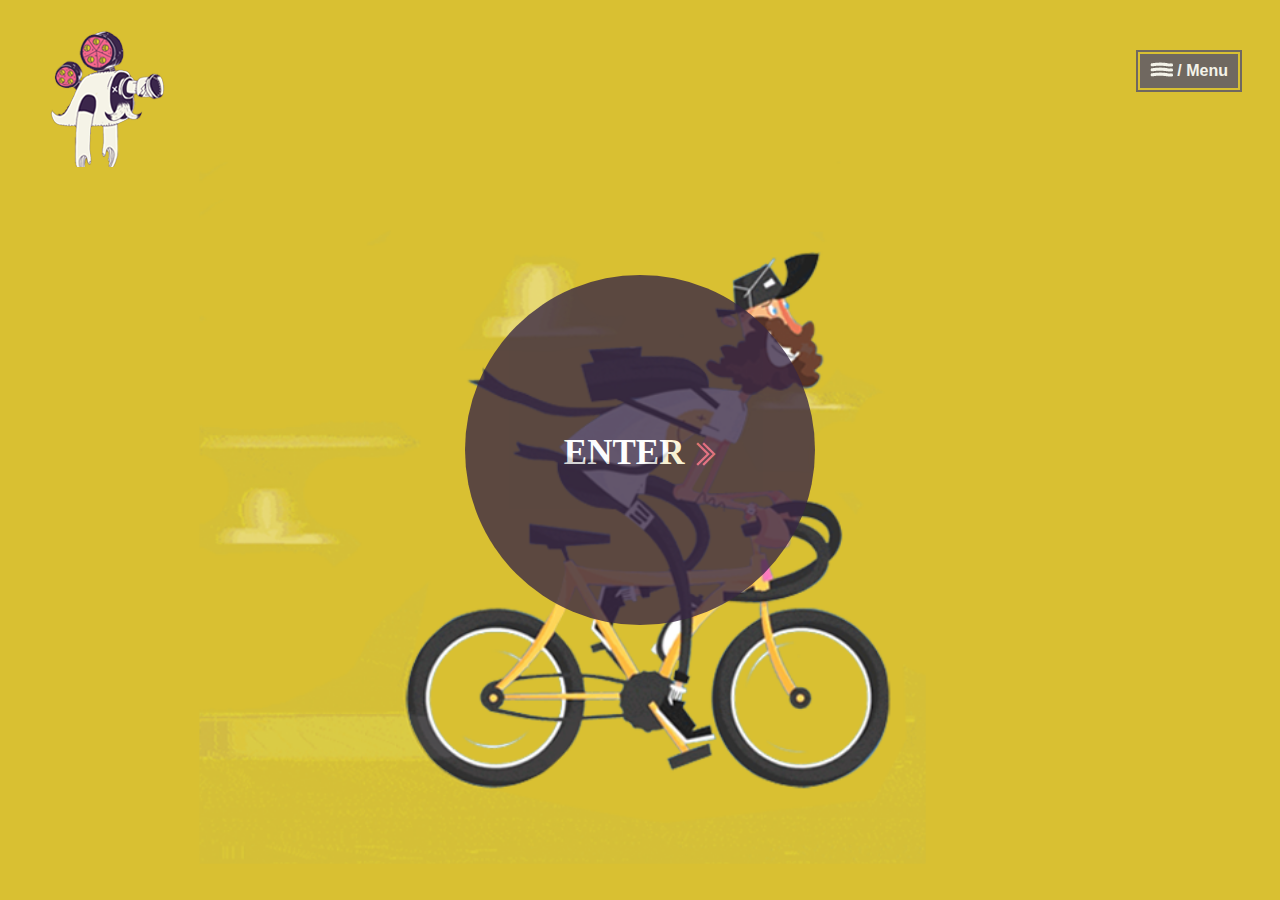
<file: qabila/index.html>
<!doctype html>
<html class="no-js" lang="en">
  <head>
    <meta charset="utf-8" />
    <meta name="viewport" content="width=device-width, initial-scale=1.0" />
    <title>Qabila</title>
    <link rel="stylesheet" href="css/foundation.css" />
    <link rel="shortcut icon" type="image/x-icon" 
    href="img/logo.png" />
    <script src="js/vendor/modernizr.js"></script>
    <script type="text/javascript" src="https://code.jquery.com/jquery-1.11.3.min.js"></script>
    <link rel="stylesheet" href="css/app.css" />
    <link rel="stylesheet" type="text/css" href="css/animate.css" />
<link rel="stylesheet" type="text/css" href="css/unleash.2.css" />
<script src="js/jquery.unleash.2.js" type="text/javascript" ></script>
<script type="text/javascript">

       jQuery(document).ready(function($) {

var s1 = $('.s1').unleash({
         slide_width: "60%",
         duration: 700,
         slide_duration: 6000,
         slideshow: false,
         initially_open_slide: 4,
         hide_controls: true,
         pause_onmouseover: true,
         open_event: 'mouseover',
     }).data("plugin_unleash");

    }); 
    </script>
  </head>
  <body class="landing">
    <!-- Qabila's Logo -->
      <div class="logo">
          <img src="img/logo.png">
      </div>
 <!-- In order to add a gif image add div of class gif-image in gifs-container and an id of gif-1, gif-2 etc.. -->
    <div class="gifs-container">  
     <div class="wrapper active">
        <div class="gif-image" id="gif-1">
        </div>
      </div>
       <div id="circle">
       <h3>Enter <img src="img/enterArrows.png"></h3>
       </div>
   </div>

  

   <!-- menu-outer used to maked the border out of menu -->
    <div class="menu-outer">
      <div class="menu"> 
          <img src="img/menuLines.png">
              / Menu
      </div>
    </div>


   </div>

   <script type="text/javascript" src ="js/index.js"></script>
  </body>
</html>
</file>
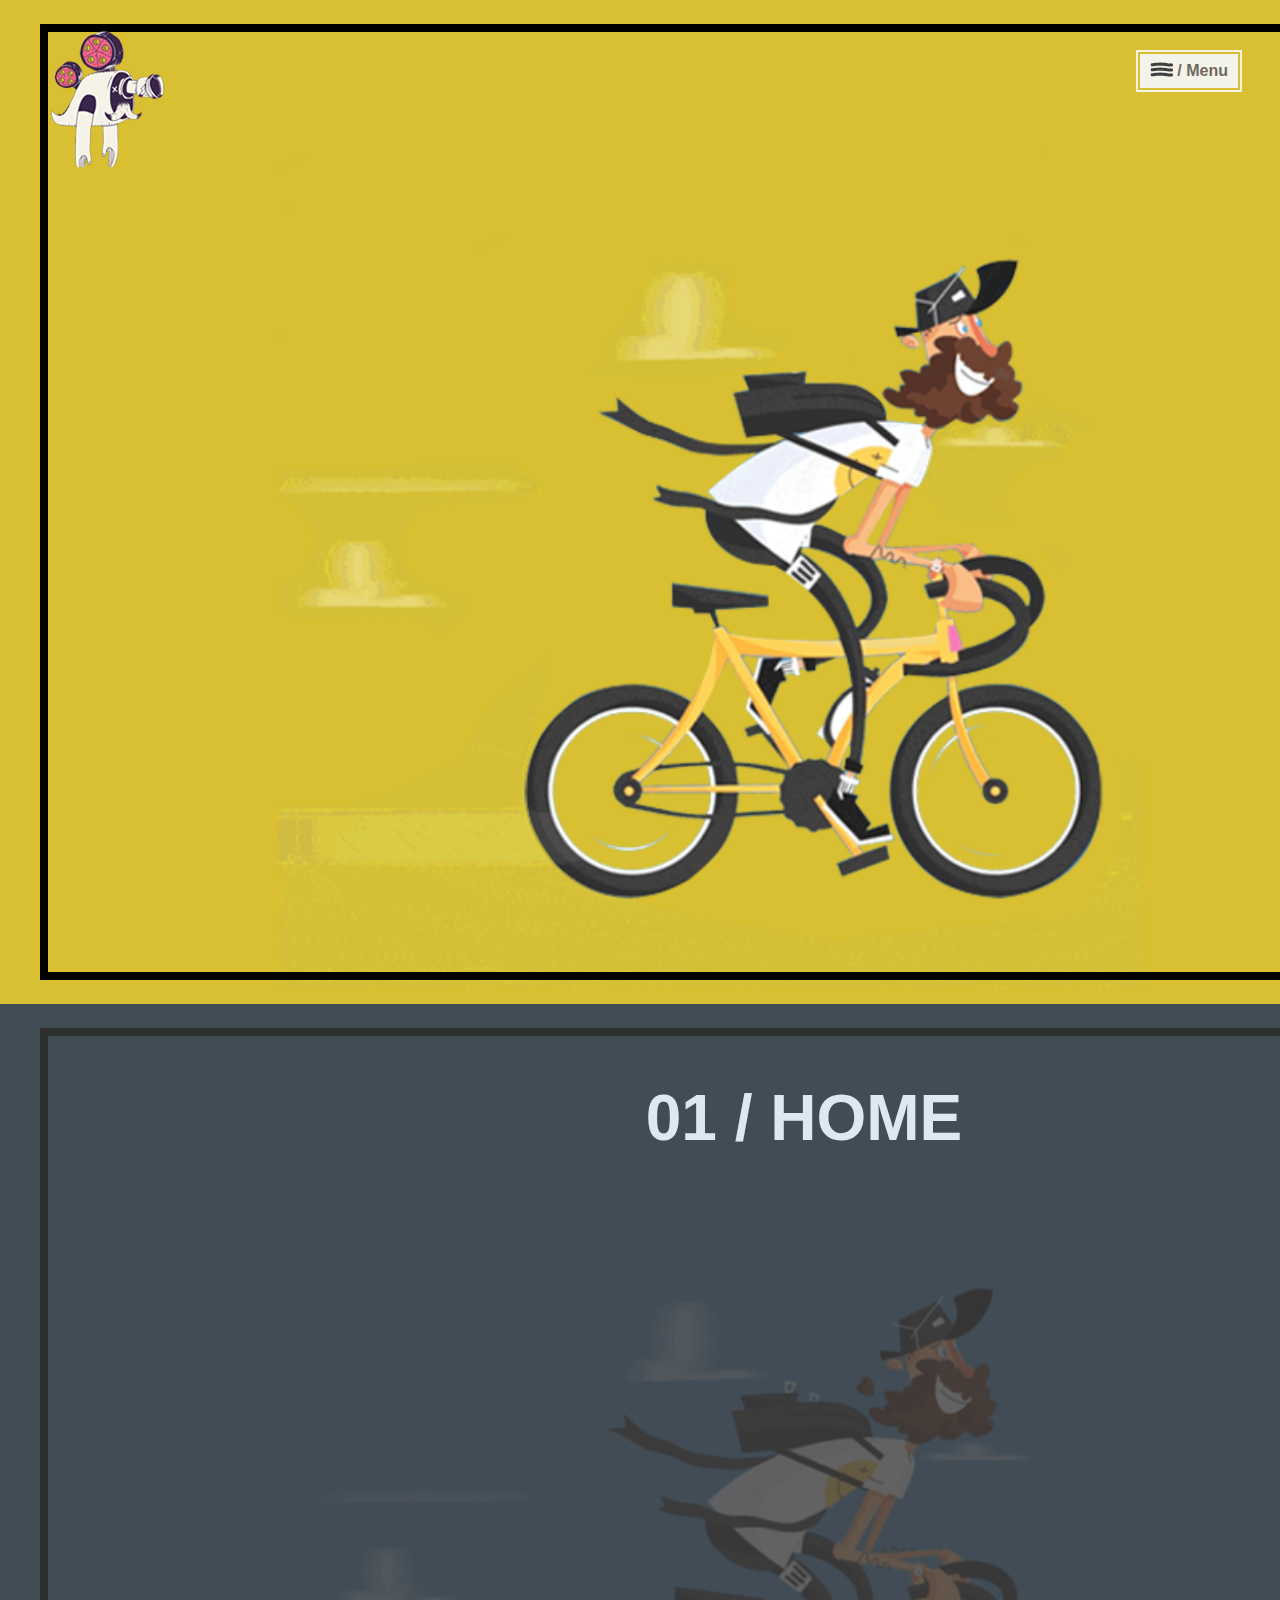
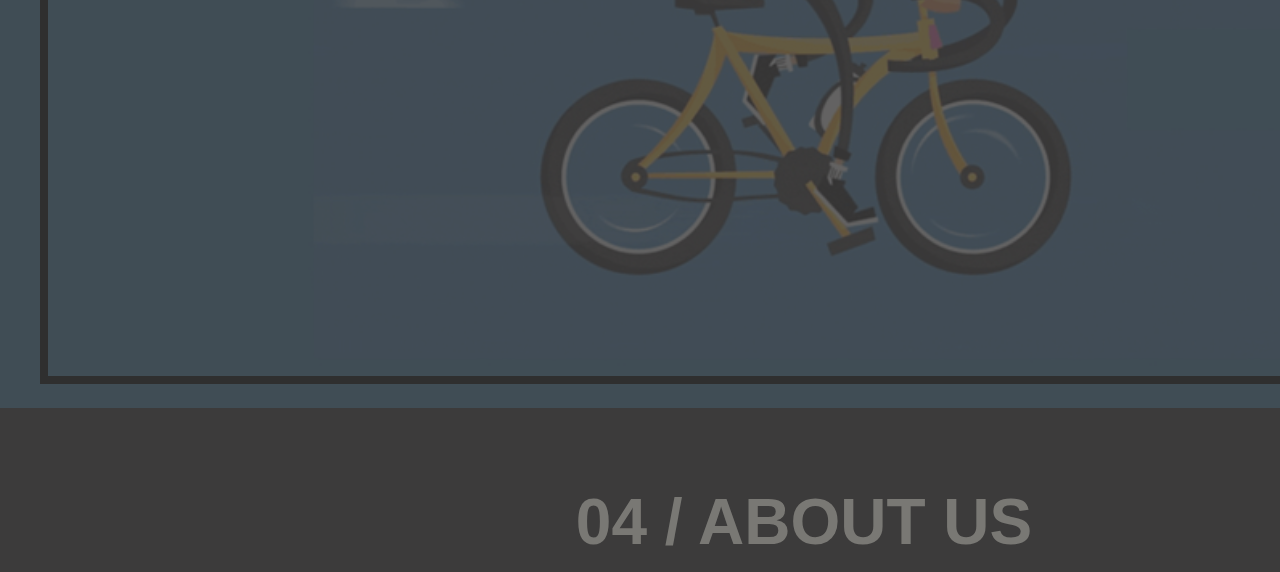
<file: qabila/collapsed.html>
<!doctype html>
<html class="no-js" lang="en">
  <head>
    <meta charset="utf-8" />
    <meta name="viewport" content="width=device-width, initial-scale=1.0" />
    <title>Qabila</title>
    <link rel="stylesheet" href="css/foundation.css" />
    <link rel="shortcut icon" type="image/x-icon" 
    href="img/logo.png" />
    <script src="js/vendor/modernizr.js"></script>
    <script type="text/javascript" src="https://code.jquery.com/jquery-1.11.3.min.js"></script>
    <link rel="stylesheet" type="text/css" href="css/slick-theme.css"/>
    <link rel="stylesheet" href="css/app.css" />
    <link rel="stylesheet" type="text/css" href="css/animate.css" />
<link rel="stylesheet" type="text/css" href="css/unleash.2.css" />
<script src="js/jquery.unleash.2.js" type="text/javascript" ></script>


  </head>
  <body class="collapse">
    <!-- Qabila's Logo -->
      <div class="logo">
          <img src="img/logo.png">
      </div>

  

   <!-- menu-outer used to maked the border out of menu -->
    <div class="menu-outer collapse">
      <div class="menu collapse"> 
          <img src="img/collapseMenuLines.png">
              / Menu
      </div>
    </div>


    <div class="gifs-container collapse"> 
      
      <div class="container active">
        <div class="gif-image" id="gif-1">
        </div>
        <div class="text">01 / HOME</div>
      </div>

       <div class="container">
        <div class="gif-image" id="gif-2">
        </div>
        <div class="text">02 / WORKS</div>
      </div>

       <div class="container">
        <div class="gif-image" id="gif-3">
        </div>
        <div class="text">03 / SERVICES</div>
      </div>

       <div class="container">
        <div class="gif-image" id="gif-4">
        </div>
        <div class="text">04 / ABOUT US</div>
      </div>

   </div>

   <script type="text/javascript" src ="js/index.js"></script>
  </body>
</html>
</file>
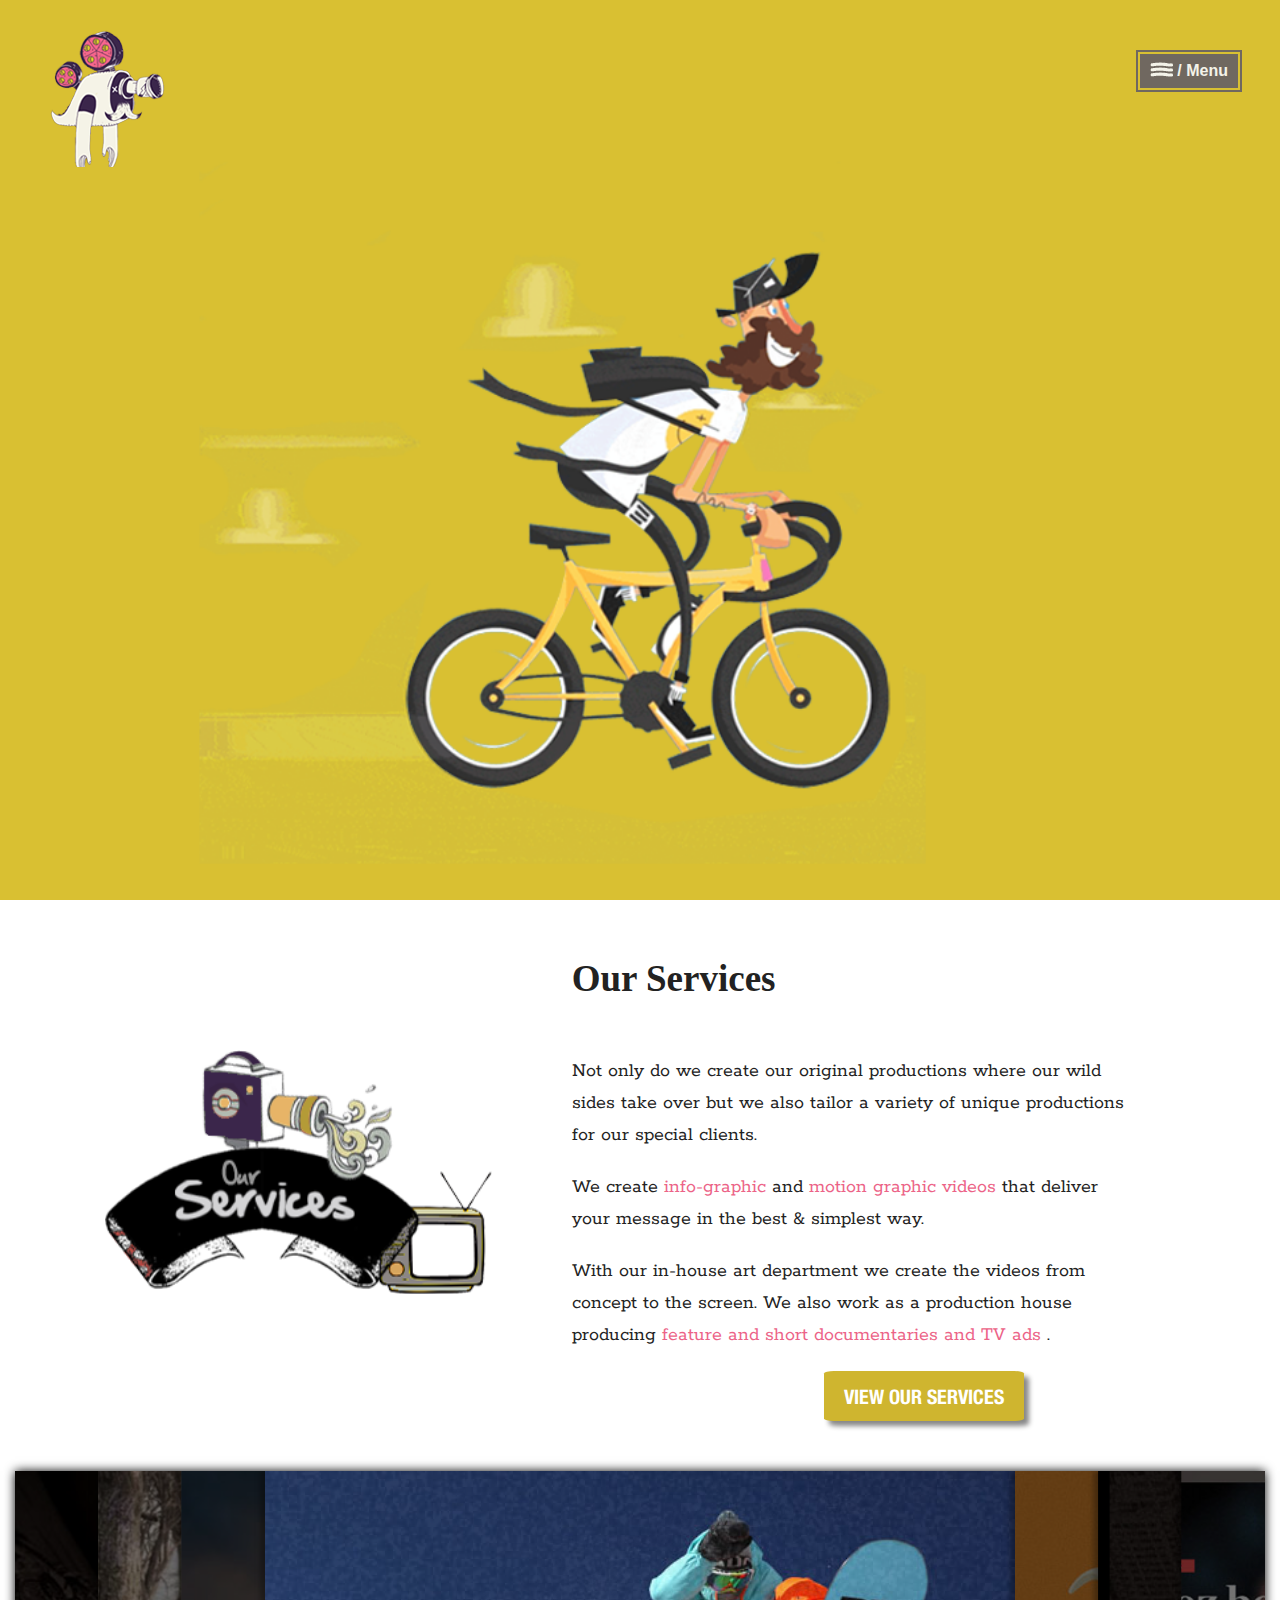
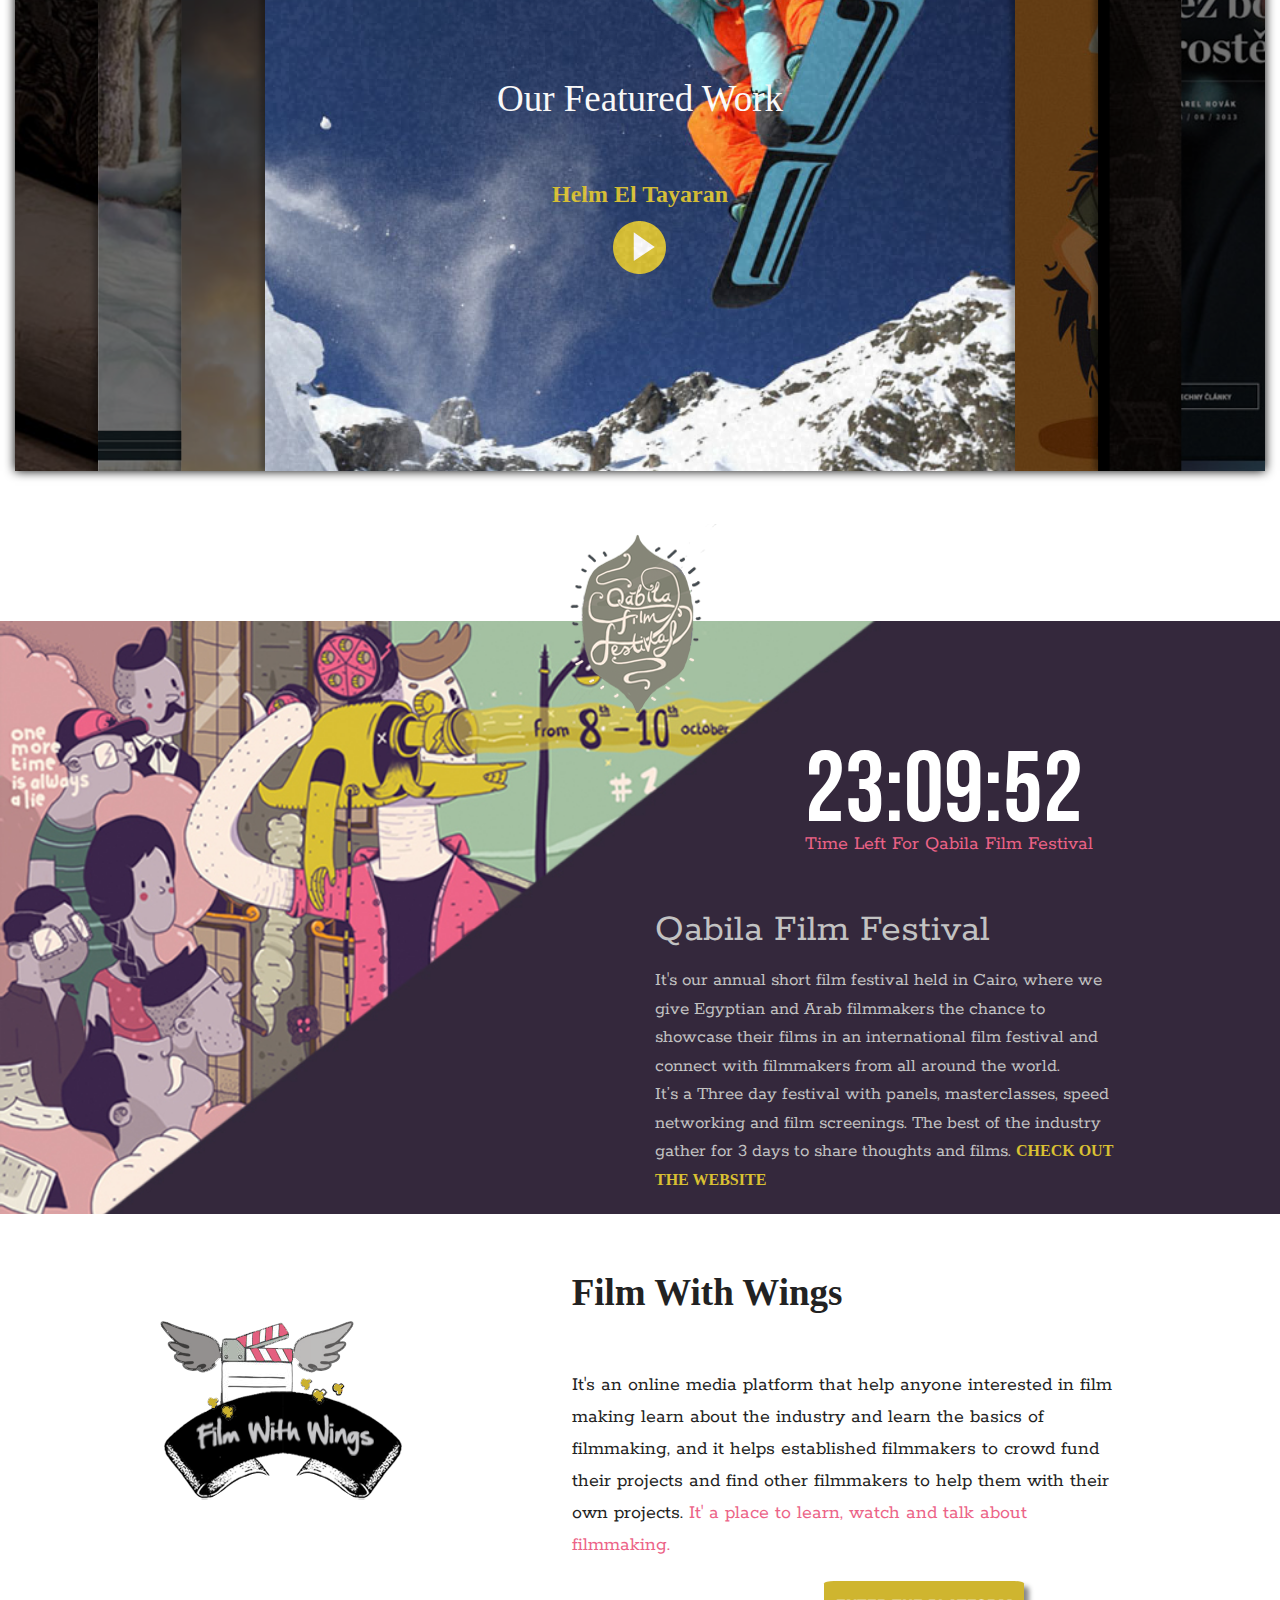
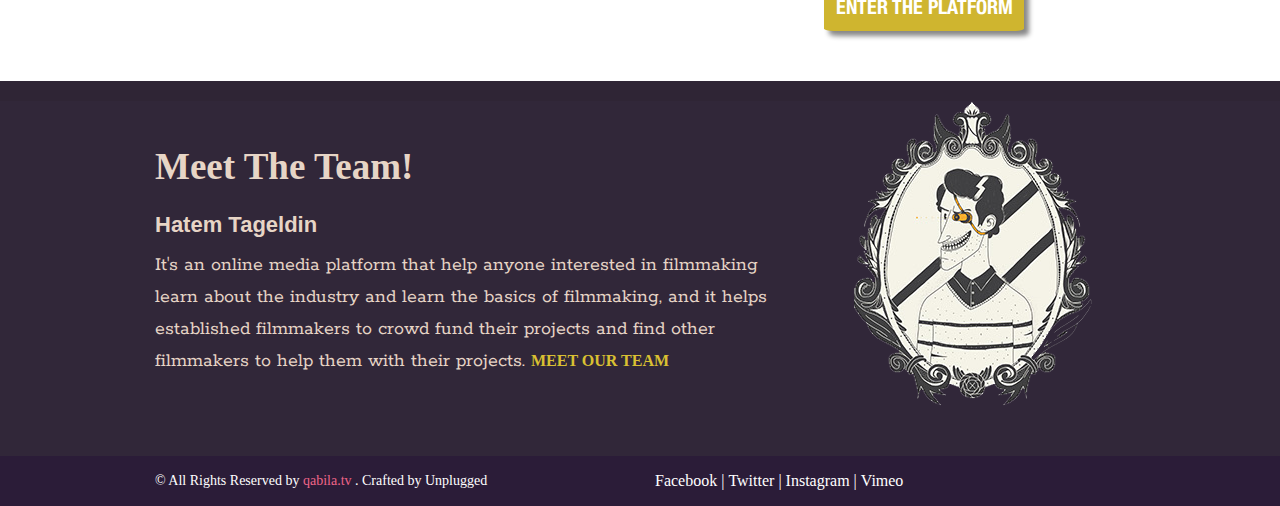
<file: qabila/homepage.html>
<!doctype html>
<html class="no-js" lang="en">
  <head>
    <meta charset="utf-8" />
    <meta name="viewport" content="width=device-width, initial-scale=1.0" />
    <title>Qabila</title>
    <link rel="stylesheet" href="css/foundation.css" />
    <link rel="shortcut icon" type="image/x-icon" href="img/logo.png" />
    <script src="js/vendor/modernizr.js"></script>
    <script type="text/javascript" src="https://code.jquery.com/jquery-1.11.3.min.js"></script>
    
    <link href='http://fonts.googleapis.com/css?family=Rokkitt' rel='stylesheet' type='text/css'>
    <script type="text/javascript" src="https://ajax.googleapis.com/ajax/libs/jquery/1.11.0/jquery.min.js"></script>
<link rel="stylesheet" type="text/css" href="css/animate.css" />
<link rel="stylesheet" type="text/css" href="css/unleash.2.css" />
<link rel="stylesheet" href="css/app.css" />
<script src="js/jquery.unleash.2.js" type="text/javascript" ></script>
<script type="text/javascript">
    $(document).ready(function() {

       jQuery(document).ready(function($) {

if ($(window).width() >= 700){  
var s1 = $('.s1').unleash({
         slide_width: "60%",
         duration: 700,
         slide_duration: 6000,
         slideshow: false,
         initially_open_slide: 4,
         hide_controls: true,
         pause_onmouseover: true,
         open_event: 'mouseover',
     }).data("plugin_unleash");
  }
  else
  {
    var s1 = $('.s1').unleash({
         slide_width: "100%",
         duration: 700,
         slide_duration: 6000,
         slideshow: false,
         initially_open_slide: 4,
         hide_controls: false,
         pause_onmouseover: true,
         open_event: 'mouseover',
     }).data("plugin_unleash");
  }
 });


// $( window ).resize(function() {
  
// if ($(window).width() >= 700){  
// var s1 = $('.s1').unleash({
//          slide_width: "60%",
//          duration: 700,
//          slide_duration: 6000,
//          slideshow: false,
//          initially_open_slide: 4,
//          hide_controls: true,
//          pause_onmouseover: true,
//          open_event: 'mouseover',
//      }).data("plugin_unleash");
//   }
//   else
//   {
//     var s1 = $('.s1').unleash({
//          slide_width: "100%",
//          duration: 700,
//          slide_duration: 6000,
//          slideshow: false,
//          initially_open_slide: 4,
//          hide_controls: false,
//          pause_onmouseover: true,
//          open_event: 'mouseover',
//      }).data("plugin_unleash");
//   }

// });

    }); 
    </script>

  </head>
  <body >
      <!-- Qabila's Logo -->
      <div class="logo">
          <img src="img/logo.png">
      </div>

       <!-- menu-outer used to maked the border out of menu -->
      <div class="menu-outer">
        <div class="menu"> 
            <img src="img/menuLines.png">
                / Menu
        </div>
      </div>

      <div class="gif-container">
           <div class="gif-image" id="gif-1"></div>
      </div>

      <div class="services">
         
            <div class="row">
                <div class="large-5 columns" id="service-logo">
                   <img src="img/services.png" >
                </div>
                <div class="large-7 columns text">
                     <div class="header" ><h2>Our Services</h2></div>
                  <p>Not only do we create our original productions where our wild sides take over but we also tailor a variety of unique productions for our special clients.</p>

                <p>We create <span>info-graphic</span>  and <span>motion graphic videos</span> that deliver your message in the best & simplest way.</p>

                <p>
                  With our in-house art department we create the videos from concept to the screen. We also work as a production house producing<span> feature and short documentaries and TV ads</span> .
                </p>
                </div>
            </div>

            <div class="button">
              View our services
            </div>
      </div>


      <div class="our-featured-work">
         <div class="row" style="margin-top: 100px;">
    <div class="large-12 columns">
    
  <div class="unleash_container">
        <!-- <div class="emboss"></div> -->
        <div class="s1 unleash_slider" data-rtl='1'>
          
          <div class="unleash_slide" id="image-1"> 
            <div class="slide-header" >Our Featured Work</div>
                           <div class="project-name" >Helm El Tayaran</div>
          </div>
          
          <div class="unleash_slide" id="image-2"> 
             <div class="slide-header" >Our Featured Work</div>
                            <div class="project-name" >Helm El Tayaran</div>
          </div>

          <div class="unleash_slide" id="image-3"> 
            <div class="slide-header" >Our Featured Work</div>
                           <div class="project-name" >Helm El Tayaran</div>
          </div>

          <div class="unleash_slide" id="image-4"> 
            <div class="slide-header" >Our Featured Work</div>
               <div class="project-name" >Helm El Tayaran</div>
          </div>

           <div class="unleash_slide" id="image-5"> 
            <div class="slide-header" >Our Featured Work</div>
                           <div class="project-name" >Helm El Tayaran</div>
          </div>

           <div class="unleash_slide" id="image-6"> 
            <div class="slide-header" >Our Featured Work</div>
                           <div class="project-name" >Helm El Tayaran</div>
          </div>

           <div class="unleash_slide" id="image-7"> 
            <div class="slide-header" >Our Featured Work</div>
                           <div class="project-name" >Helm El Tayaran</div>
          </div>
    
        </div>
      </div>

      </div>
      </div>
      </div>

            


      <div class="film-festival">
        <div class="logo-container"><img src="img/filmFestivalLogo.png"></div>
          <div class="row">
            <div class="medium-6 columns text-container">
              <div class="timer-container">
                  <h2>23:09:52</h2>
                  <span>Time Left For Qabila Film Festival</span>
              </div>
                <div class="text">
                  <h3>Qabila Film Festival</h3>
                  It's our annual short film festival held in Cairo, where we give 
                  Egyptian and Arab filmmakers the chance to showcase their films in an international 
                  film festival and connect with filmmakers from all around the world.<br>
                  It’s a Three day festival with panels, masterclasses, speed networking and film screenings. 
                  The best of the industry gather for 3 days to share thoughts and films.
                   <span>CHECK OUT THE WEBSITE</span>  
               </div>
             </div>
          </div>
      </div>


        <div class="services">
            <div class="row">
                <div class="large-5 columns"  id="film-wing-container">
                   <img src="img/wings.png" id="wing-logo" >
                </div>
                <div class="large-7 columns text" >
                <div class="header"><h2>Film With Wings</h2></div>
            <p> It's an online media platform that help anyone interested in film making learn about the industry and learn the basics of filmmaking, and it helps established filmmakers to crowd fund their projects and find other filmmakers to help them with their own projects.<span> It' a place to learn, watch and talk about filmmaking.</span>
            </p>
                </div>
            </div>

            <div class="button">
              Enter the platform
            </div>
      </div>


      <div class="team">
        <div class="top"></div>

            <div class="row">
                
              <div class="medium-8 columns text" style="  margin-top: 37px;">
                <div class="header"><h2>Meet The Team!</h2></div> 
                  <div class="member"><h4>Hatem Tageldin</h4> </div>
            <p > It's an online media platform that help anyone interested in filmmaking learn about the industry and learn the basics of filmmaking, and it helps established filmmakers to crowd fund their projects and find other filmmakers to help them with their projects.  <span> MEET OUR TEAM</span>
            </p>
                </div>

                <div class="medium-4 columns" style="text-align: center;">
                   <img src="img/team.png" >
                </div>
            </div>
      </div>

      <div class="footer">
          <div class="row">
              <div class="large-6 columns text">
                © All Rights Reserved by <span>qabila.tv</span> . Crafted by Unplugged 
              </div>
              <div class="large-6 columns text">
                  <ul>
                     <li>Facebook |</li>
                     <li>Twitter |</li>
                     <li>Instagram |</li>
                     <li>Vimeo</li>
                  </ul>
              </div>
          </div>
      </div>






  </body>
</html>
</file>
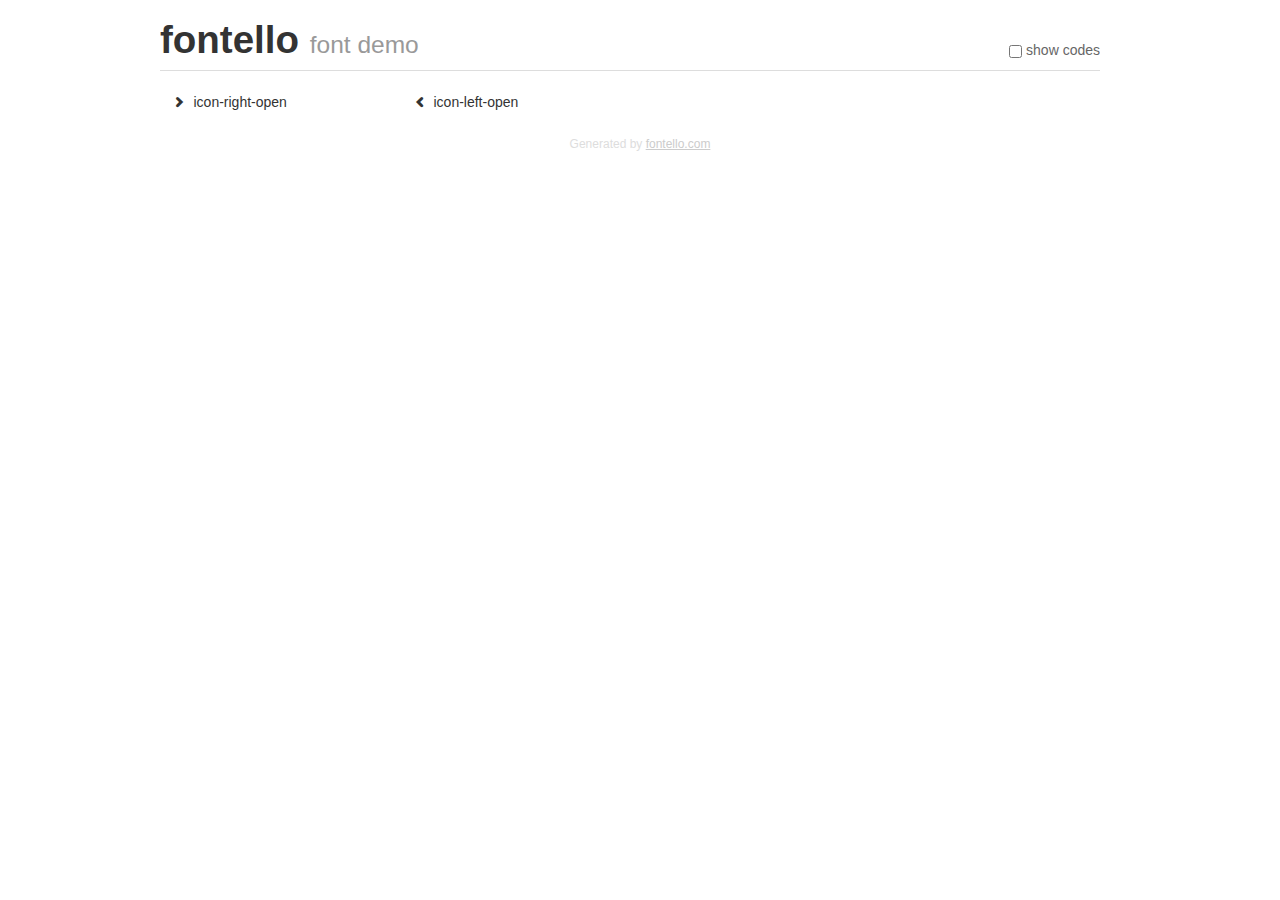
<file: qabila/fontello/demo.html>
<!DOCTYPE html>
<html>
  <head><!--[if lt IE 9]><script language="javascript" type="text/javascript" src="//html5shim.googlecode.com/svn/trunk/html5.js"></script><![endif]-->
    <meta charset="UTF-8"><style>/*
 * Bootstrap v2.2.1
 *
 * Copyright 2012 Twitter, Inc
 * Licensed under the Apache License v2.0
 * http://www.apache.org/licenses/LICENSE-2.0
 *
 * Designed and built with all the love in the world @twitter by @mdo and @fat.
 */
.clearfix {
  *zoom: 1;
}
.clearfix:before,
.clearfix:after {
  display: table;
  content: "";
  line-height: 0;
}
.clearfix:after {
  clear: both;
}
html {
  font-size: 100%;
  -webkit-text-size-adjust: 100%;
  -ms-text-size-adjust: 100%;
}
a:focus {
  outline: thin dotted #333;
  outline: 5px auto -webkit-focus-ring-color;
  outline-offset: -2px;
}
a:hover,
a:active {
  outline: 0;
}
button,
input,
select,
textarea {
  margin: 0;
  font-size: 100%;
  vertical-align: middle;
}
button,
input {
  *overflow: visible;
  line-height: normal;
}
button::-moz-focus-inner,
input::-moz-focus-inner {
  padding: 0;
  border: 0;
}
body {
  margin: 0;
  font-family: "Helvetica Neue", Helvetica, Arial, sans-serif;
  font-size: 14px;
  line-height: 20px;
  color: #333;
  background-color: #fff;
}
a {
  color: #08c;
  text-decoration: none;
}
a:hover {
  color: #005580;
  text-decoration: underline;
}
.row {
  margin-left: -20px;
  *zoom: 1;
}
.row:before,
.row:after {
  display: table;
  content: "";
  line-height: 0;
}
.row:after {
  clear: both;
}
[class*="span"] {
  float: left;
  min-height: 1px;
  margin-left: 20px;
}
.container,
.navbar-static-top .container,
.navbar-fixed-top .container,
.navbar-fixed-bottom .container {
  width: 940px;
}
.span12 {
  width: 940px;
}
.span11 {
  width: 860px;
}
.span10 {
  width: 780px;
}
.span9 {
  width: 700px;
}
.span8 {
  width: 620px;
}
.span7 {
  width: 540px;
}
.span6 {
  width: 460px;
}
.span5 {
  width: 380px;
}
.span4 {
  width: 300px;
}
.span3 {
  width: 220px;
}
.span2 {
  width: 140px;
}
.span1 {
  width: 60px;
}
[class*="span"].pull-right,
.row-fluid [class*="span"].pull-right {
  float: right;
}
.container {
  margin-right: auto;
  margin-left: auto;
  *zoom: 1;
}
.container:before,
.container:after {
  display: table;
  content: "";
  line-height: 0;
}
.container:after {
  clear: both;
}
p {
  margin: 0 0 10px;
}
.lead {
  margin-bottom: 20px;
  font-size: 21px;
  font-weight: 200;
  line-height: 30px;
}
small {
  font-size: 85%;
}
h1 {
  margin: 10px 0;
  font-family: inherit;
  font-weight: bold;
  line-height: 20px;
  color: inherit;
  text-rendering: optimizelegibility;
}
h1 small {
  font-weight: normal;
  line-height: 1;
  color: #999;
}
h1 {
  line-height: 40px;
}
h1 {
  font-size: 38.5px;
}
h1 small {
  font-size: 24.5px;
}
body {
  margin-top: 90px;
}
.header {
  position: fixed;
  top: 0;
  left: 50%;
  margin-left: -480px;
  background-color: #fff;
  border-bottom: 1px solid #ddd;
  padding-top: 10px;
  z-index: 10;
}
.footer {
  color: #ddd;
  font-size: 12px;
  text-align: center;
  margin-top: 20px;
}
.footer a {
  color: #ccc;
  text-decoration: underline;
}
.the-icons {
  font-size: 14px;
  line-height: 24px;
}
.switch {
  position: absolute;
  right: 0;
  bottom: 10px;
  color: #666;
}
.switch input {
  margin-right: 0.3em;
}
.codesOn .i-name {
  display: none;
}
.codesOn .i-code {
  display: inline;
}
.i-code {
  display: none;
}
@font-face {
      font-family: 'fontello';
      src: url('./font/fontello.eot?91832028');
      src: url('./font/fontello.eot?91832028#iefix') format('embedded-opentype'),
           url('./font/fontello.woff?91832028') format('woff'),
           url('./font/fontello.ttf?91832028') format('truetype'),
           url('./font/fontello.svg?91832028#fontello') format('svg');
      font-weight: normal;
      font-style: normal;
    }
     
     
    .demo-icon
    {
      font-family: "fontello";
      font-style: normal;
      font-weight: normal;
      speak: none;
     
      display: inline-block;
      text-decoration: inherit;
      width: 1em;
      margin-right: .2em;
      text-align: center;
      /* opacity: .8; */
     
      /* For safety - reset parent styles, that can break glyph codes*/
      font-variant: normal;
      text-transform: none;
     
      /* fix buttons height, for twitter bootstrap */
      line-height: 1em;
     
      /* Animation center compensation - margins should be symmetric */
      /* remove if not needed */
      margin-left: .2em;
     
      /* You can be more comfortable with increased icons size */
      /* font-size: 120%; */
     
      /* Font smoothing. That was taken from TWBS */
      -webkit-font-smoothing: antialiased;
      -moz-osx-font-smoothing: grayscale;
     
      /* Uncomment for 3D effect */
      /* text-shadow: 1px 1px 1px rgba(127, 127, 127, 0.3); */
    }
     </style>
    <link rel="stylesheet" href="css/animation.css"><!--[if IE 7]><link rel="stylesheet" href="css/fontello-ie7.css"><![endif]-->
    <script>
      function toggleCodes(on) {
        var obj = document.getElementById('icons');
        
        if (on) {
          obj.className += ' codesOn';
        } else {
          obj.className = obj.className.replace(' codesOn', '');
        }
      }
      
    </script>
  </head>
  <body>
    <div class="container header">
      <h1>
        fontello
         <small>font demo</small>
      </h1>
      <label class="switch">
        <input type="checkbox" onclick="toggleCodes(this.checked)">show codes
      </label>
    </div>
    <div id="icons" class="container">
      <div class="row">
        <div title="Code: 0xe800" class="the-icons span3"><i class="demo-icon icon-right-open">&#xe800;</i> <span class="i-name">icon-right-open</span><span class="i-code">0xe800</span></div>
        <div title="Code: 0xe801" class="the-icons span3"><i class="demo-icon icon-left-open">&#xe801;</i> <span class="i-name">icon-left-open</span><span class="i-code">0xe801</span></div>
      </div>
    </div>
    <div class="container footer">Generated by <a href="http://fontello.com">fontello.com</a></div>
  </body>
</html>
</file>
<file: qabila/css/app.css>
@font-face {
    font-family: HelveticaCondensed;
    src: url("fonts/HelveticaNeue-CondensedBold.otf");
}
@font-face {
    font-family: bebas;
    src: url("fonts/BebasNeue.otf");
}

/*Logo Of The Website*/
.logo > img
{
	position: fixed;
	z-index: 5;
 	left: 50px;
  	top: 30px;
}

/**********************    Gif Images in Homepage    *************************/

/*In Order to add any Gif image it must be added in the gifs-container 
and give it class gif-image and an id to give it a background-image */
.gifs-container:not(.collapse)
{
	height: 100%;
}
.gif-image
{
	
	background-size: cover;
	background-position: 50% 60%;
	width: 100%;
	height: 100%;
}
.gifs-container .wrapper
{
	width: 100%;
	height: 100%;
}
#gif-1
{
background-image: url("../img/home.png");
}
#gif-2
{
	background-image: url("../img/image2.gif");
}
#gif-3 
{
	background-image: url("../img/image3.gif");
}
#gif-4 
{
	background-image: url("../img/image1.jpg");
}
#gif-5 
{
	background-image: url("../img/image2.gif");
}

/*****************    End Of Gif Images in Homepage  ******************************/

body.collapse
{
	background-color: #3c3b3b;
}

/*Gif Images in Collapse html*/
.gifs-container.collapse
{	
	position: absolute;
	transition: transform 0.5s;
	transform: scale(4);
	transform-origin: 0 0;
}
.gifs-container.collapse.transition
{
	transition: transform 0.5s;
	transform: scale(1.5) translate(200px,150px);
}
.container .gif-image:after
{
	content: "";
	position: absolute;
	height: 95%;
	width: 95%;
	border: 2px solid black;
	top: 2.5%;
	left: 2.5%;
}
.container .gif-image
{
	opacity: 0.2;
}

.gifs-container .container
{
	position: relative;
	width: 402px;
	height: 251px;
	  transition: transform 2s;
	float: left;
	cursor: pointer;
}

.gifs-container .container .text
{
	text-align: center;
	color: #797874;
	font-weight: bold;
	margin-top: 17px;
}

.gifs-container .container.active .gif-image
{
	opacity: 1;
}

.gifs-container .container.active .text
{
	color: white;
}
/**********  Menu Of the Website in the home Page *******************************/

/* menu-outer is used to make the position of the menu and to define the border*/
.menu-outer
{	
  position: fixed;
  top: 50px;
  right: 38px;
  border: solid 2px #706860;
  box-sizing: content-box;
  cursor: pointer;
  z-index: 2;
}
.menu
{
  margin: 2px;
  background-color: #706860;
  padding: 5px 10px;
  color: #f4f3e9;
  font-weight: bold;
}
.menu img
{
	vertical-align: text-top;
}

/********** End Of Menu Of the Website in the home Page **************************/

/*Menu In collapsed html*/

.menu.collapse
{	
	background-color: #f4f3e9;
	color: #706860;
}
.menu-outer.collapse
{
	border-color: #f4f3e9;
}
/*End Of menu in Collapsed View*/

/********* Bullets in the Homepage  **********/
.bullets
{
	position: fixed;
	height: 50px;
	width: 20px;
	top: 250px;
    right: 30px;
}
.bullet 
{	
	cursor: pointer;
	width: 20px;
	height: 18px;
	background-image: url('../img/notSelectedBullet.png');
	background-size: 20px 18px;
}

.bullet.active
{
	background-image: url('../img/selectedBullet.png');
}
.bullets img.dotted-line
{
	margin-left: 8px;
}
/*media Query or Maximum 640 px*/
@media only screen and (max-width: 22.5em) { 

.bullets
{
	right: 20px;
}

}
/*End Of Bullets in the Homepage*/

#circle
{
  border-radius: 50%;
  width: 350px;
  height: 350px;
  background-color: #382744;
  position: absolute;
  top: 0;
  bottom: 0;
  right: 0;
  left: 0;
  margin: auto;
  opacity: 0.78;
  text-align: center;
  cursor: pointer;
}

#circle > h3
{
	color: white;
	text-transform: uppercase;
	line-height: 350px;
	font-family: Rockwell;
	font-size: 35px;
	font-weight: bold;
}

#circle > h3 > img
{
	margin-left: 3px;
	margin-top: -5px;
}

/*********************************** End Of Landing Page  **************************************/



body.homepage
{
	background-image: url("../img/texture.png");
}

.gif-container
{
	height: 100%;
}
#gif-1
{
background-image: url("../img/home.png"),url("../img/texture.png");
}
.gif-image
{
	
	background-position: 50% 60%;
	width: 100%;
	height: 100%;
}
.logo > img
{
	position: absolute;
	z-index: 5;
 	left: 50px;
  	top: 30px;
  	width: auto;
}
.menu-outer
{	
  position: absolute;
  top: 50px;
  right: 38px;
  border: solid 2px #706860;
  box-sizing: content-box;
  cursor: pointer;
  z-index: 2;
}
.menu
{
  margin: 2px;
  background-color: #706860;
  padding: 5px 10px;
  color: #f4f3e9;
  font-weight: bold;
}
.menu img
{
	vertical-align: text-top;
}


.services > .header
{
	text-align: center;
	margin-top: 100px;
}

.header > h2
{
	font-family: Rockwell;
	font-weight: bold;
}

.services .row
{
	margin-top: 50px;
}

.services .text p
{
 font-family: 'Rokkitt', serif;
 font-size: 20px;
}

.services .text p span
{
	color: #ec6387;
}
/*#service-logo
{*/
	/*text-align: center;*/
	/*left: 0px;
	margin-left: -50px;
}*/
/*#service-logo img
{
	width: 100%;
	margin-top: 50px;
}*/

/*Media Query for large Screen*/
@media only screen and (min-width: 64.063em) { 

	#service-logo img
{
	width: 100%;
	margin-top: 100px;
}
#service-logo
{
	margin-left: -50px;
}
	}
/*	Media Query for small and Medium*/
@media only screen and (max-width: 64.063em) { 
	#service-logo
{
	text-align: center;
}
.services .text {
	margin-top: 50px;
}

}


.services .button
{
	width: 200px;
	height: 50px;
	background-color: #cfb52f;
	border-radius: 5%;
	text-transform: uppercase;
	font-weight: bold;
	font-stretch: condensed ;
	font-family: HelveticaCondensed;
	position: absolute;
	right: 20%;
	box-shadow: 5px 5px 5px #888888;
	font-size: 20px;
	padding: 14px 0px;
}

.our-featured-work
{
	height: 500px;
}

/*Media Query For Small and Medium Screens*/
@media only screen and (max-width: 64.063em) { 
	.our-featured-work
{
	margin-top: 50px;
}
}

.film-festival
{	padding-bottom: 20px;
	margin-top: 250px;
	background: url("../img/festival.jpg");
	background-size: cover;
}

.film-festival .logo-container
{	
  position: relative;

}
.film-festival .logo-container img
{	
	top: -97px;
  left: 0;
  right: 0;
  margin: auto;
  position: absolute;
}

.film-festival .text-container
{
	float: right;
}


.timer-container
{
   margin-top: 100px;
  margin-left: 150px;
}
.timer-container > h3
{	
	color: white;
	font-size: 60px;
}

.timer-container span {
	 font-family: 'Rokkitt', serif;
	color: #ec6387;
	font-size: 20px;
	 position: relative;
    top: -40px;
}

/*media Query or Maximum 900 px*/
@media only screen and (max-width: 900px) { 

	.film-festival
{	
	background: #33293c;
}

	.film-festival .text-container
{
	width: 100%;
	text-align: center;
}

.timer-container
{
  margin-left: 0px;
}

}

.film-festival h2{
	font-family: Bebas;
	 color: white;
	 font-size: 100px;
}

/*Media Query for Small screens*/
@media only screen and (max-width: 310px) { 
.film-festival h2 {
font-size: 90px;
}
} 
.film-festival h3{
	font-family: 'Rokkitt', serif;
	 color: #c2c2c2;
	 font-size: 40px;
}
.film-festival .text
{	
	/*position: relative;*/
	 font-family: 'Rokkitt', serif;
	 color: #c2c2c2;
	 font-size: 19px;
}

.film-festival .text span
{	
	  font-family: Rockwell;
  color: #d9c032;
  font-size: 16px;
  font-weight: bold;
  cursor: pointer;
}

#wing-logo
{
  /*margin-left: -50px;*/
  margin-top: 50px;
  /*width: 100%;*/
}

/*yellow is d9c032*/


.team
{
	position: relative;
	background-color: #312739;
	height: 375px;
	margin-top: 100px;
}

.team .top
{	
	/*position: absolute;*/
	/*top: 0px;*/
	/*width: 100%;*/
	height: 20px;
	background-color: #2f2535;
}

.team .header > h2 , .team p , .team .member > h4
{
	color: #e7d5c6;
}

 .team .member > h4
 {
 	font-weight: bold;
 	font-size: 22px;
 	margin-top: 17px;
 }

 .team p
 {
 	font-family: 'Rokkitt', serif;
 	font-size: 20px;
 }

  .team p > span
 {
 	font-family: Rockwell;
 	font-size: 16px;
 	font-weight: bold;
 	cursor: pointer;
 	color: #d9c032;
 }

 .footer
 {
 	/*height: 50px;*/
 	background-color: #2b1c38;
 }
 .footer .text
 {
 	font-family: Rockwell;
 	color: white;
 	font-size: 14px;
 	line-height: 50px;
 }
  .footer .text>span
 {
 	color: #ee6488;
 }

.footer .text ul
{
	list-style: none;
	margin: 0;
}
.footer .text ul li
{
	display: inline;
  line-height: 50px;
  cursor: pointer;
}

.footer .text ul li:hover, .footer .text ul li:visited 
{
	color:#c9af2e;
}


.our-featured-work .row
{
	max-width: none;
}

.unleash_slide 
{
	height: 600px;
	background-size: cover;
	background-position: 50% 30%;
	background-image: url("../img/featured-4.jpg");
	/*opacity: 0.8;*/
}
.unleash_slide#image-1
{
	background-image: url("../img/featured-1.jpg");
}
.unleash_slide#image-2
{
	background-image: url("../img/featured-2.jpg");
}
.unleash_slide#image-3
{
	background-image: url("../img/featured-3.jpg");
}
.unleash_slide#image-4
{
	background-image: url("../img/featured-4.jpg");
}
.unleash_slide#image-5
{
	background-image: url("../img/featured-5.jpg");
}
.unleash_slide#image-6
{
	background-image: url("../img/featured-6.jpg");
}
.unleash_slide#image-7
{
	background-image: url("../img/featured-7.jpg");
}
.slide-header
{
	font-family: Rockwell;
	margin-top: 200px;
	 font-size: 37px;
	 /*color: #f4f3e9;*/
	 color: white;
	 text-align: center;
}
.unleash_slide .project-name
{
	font-family: Rockwell;
	font-weight: bold;
	margin-top: 50px;
	 font-size: 24px;
	 color: #d9c032;
	text-align: center;
}
.unleash_slide .project-name:after
{
	content: "";
	height: 55px;
	width: 55px;
	position: absolute;
	background: url("../img/play.png");
	background-repeat: no-repeat;
	top: 350px;
	/*top: 0px;*/
	left: 0;
	right: 0;
	/*bottom: 0;*/
	margin: auto;
}
.unleash_slide.active:after
{
	content: "";
	position: absolute;
	height: 100%;
	width: 100%;
	/*top: 0;
	left: 0;*/
	background: url("../img/noise.jpg");
	/*background-size: cover;*/
	opacity: 0.05;
	    -webkit-animation: noiseAnim 0.5s infinite linear alternate;
	       -moz-animation: noiseAnim 0.5s infinite linear alternate;
	         -o-animation: noiseAnim 0.5s infinite linear alternate;
	            animation: noiseAnim 0.5s infinite linear alternate;

}

@-webkit-keyframes noiseAnim{
  0%   { background-position: 10px 200px; }
  20%  { background-position: -50px 0; }
  40%  { background-position: 100px -10px; }
  60%  { background-position: 0 -150px; }
  80%  { background-position: -100px -30px; }
  100% { background-position: 160px -60px; }
}
@-moz-keyframes noiseAnim {
  0%   { background-position: 10px 200px; }
  20%  { background-position: -50px 0; }
  40%  { background-position: 100px -10px; }
  60%  { background-position: 0 -150px; }
  80%  { background-position: -100px -30px; }
  100% { background-position: 160px -60px; }
}
@-o-keyframes noiseAnim {
  0%   { background-position: 10px 200px; }
  20%  { background-position: -50px 0; }
  40%  { background-position: 100px -10px; }
  60%  { background-position: 0 -150px; }
  80%  { background-position: -100px -30px; }
  100% { background-position: 160px -60px; }
}
@keyframes noiseAnim {
  0%   { background-position: 10px 200px; }
  20%  { background-position: -50px 0; }
  40%  { background-position: 100px -10px; }
  60%  { background-position: 0 -150px; }
  80%  { background-position: -100px -30px; }
  100% { background-position: 160px -60px; }
}

.unleash_slider
{
	height: 600px;
}

.unleash_slide:after
{
	content: "";
	position: absolute;
	height: 100%;
	width: 100%;
	top: 0;
	left: 0;
	background: black;
	opacity: 0.55;
}

/*.unleash_slide.active:after
{
	opacity: 0;
}*/

.icon-left-open-1.unleash_prev
{
	  left: 0;
  position: absolute;
  top: 0;
  bottom: 0;
  margin: auto;
  height: 120px;
}
.icon-right-open-1.unleash_next
{
	right: 0;
  position: absolute;
  top: 0;
  bottom: 0;
  margin: auto;
  height: 120px;
}
.unleash_buttons i
{
	font-size: 80px;
}
.services .text p:nth-of-type(1)
{
	margin-top: 50px;
}




/*	Media Query for small Screens */
@media only screen and (max-width: 40em) { 
.logo > img {
  left: 30px;
  top: 30px;
  width: 80px;
}
#circle {
width: 300px;
height: 300px;
}
#circle > h3 {
line-height: 300px;
	}
.menu-outer {
right: 28px;
}
.menu {
	  padding: 2px 5px;
	}
.header > h2 {
	  font-size: 33px;
	}
.services .button {
  width: 150px;
  height: 40px;
  background-color: #cfb52f;
  border-radius: 5%;
  text-transform: uppercase;
  font-weight: bold;
  font-stretch: condensed;
  font-family: HelveticaCondensed;
  position: absolute;
  right: 20%;
  box-shadow: 5px 5px 5px #888888;
  font-size: 16px;
  padding: 10px 0px;
}
.unleash_slide .project-name:after {
	top: 400px;
}
.services .text p:nth-of-type(1)
{
	margin-top: 0px;
}

.unleash_slider {
  height: 400px;
}
.film-festival
{
	margin-top: 50px;
}

.slide-header {
  margin-top: 60px;
  font-size: 30px;
}
.unleash_slide .project-name {
	margin-top: 20px;
	}
.unleash_slide .project-name:after {
  top: 200px;
}
.unleash_buttons i {
  font-size: 50px;
}
.services .text p {
  line-height: 25px;
}
.services .button {
  right: 0;
  left: 0;
  margin: auto;
  box-shadow: none;
  font-size: 14px;
  margin-top: -20px;
}
#wing-logo {
margin-top: 0px;
	}
#film-wing-container
{
	text-align: center;
}
.services .header > h2 {
  display: none;
}
.film-festival h2 {
font-size: 70px;
	}
.timer-container span {
top: -20px;
	}
.film-festival .text {
line-height: 24px;
  text-align: left;}

.film-festival h3 {
	font-size: 30px;
	  text-align: center;
}
.team
{
	background-color: #2B1C38;
}
.team p {
	line-height: 25px;
	}
	.footer .text {
		font-size: 10px;
}
.footer .text ul {
	font-size: 14px;
	}

}
</file>
<file: qabila/css/unleash.2.css>
@charset "utf-8";
/* CSS Document */
body {
	margin: 0;
}

.unleash_slider {
	overflow: hidden;
	display: block;
	position: relative;
	-moz-box-shadow: 0px 0px 10px rgba(1, 1, 1, 1);
	-webkit-box-shadow: 0px 0px 10px rgba(1, 1, 1, 1);
	box-shadow: 0px 0px 10px rgba(1, 1, 1, 1);
}
.unleash_slide {
	overflow: hidden;
	display: block;
	-moz-box-shadow: -5px 0px 5px rgba(1, 1, 1, 0.3);
	-webkit-box-shadow: -5px 0px 5px rgba(1, 1, 1, 0.3);
	box-shadow: -5px 0px 5px rgba(1, 1, 1, 0.3);
	position: absolute;
	cursor: pointer;
	float: left;
	display: inline-block;
	zoom: 1;
	background: #000;
}
.unleash_caption{
	position: absolute;
bottom: 0;
background: rgba(0, 245, 255, 0.49);
padding: 2%;
-moz-box-sizing: border-box;
-webkit-box-sizing: border-box;
box-sizing: border-box;
display: none;
max-height: 35%;
margin: 2%;
overflow-y: auto;
}
.unleash_caption h6{
	color: #fff;
}
.unleash_caption p{
	color: #fff;
}
.unleash_content{
	position: absolute;
top: 0;
left: 0;
display: none;
width: 100%;
height: 100%;
}

.unleash_drag{
	 cursor: -webkit-grab;
  cursor: -moz-grab;
   cursor: -o-grab;
    cursor: -ms-grab;
}
.unleash_slide_mouseDown{
 cursor: -webkit-grabbing;
  cursor: -moz-grabbing;
   cursor: -o-grabbing;
    cursor: -ms-grabbing;

}
.example_1 {
	-moz-box-shadow: 5px 0px 5px rgba(1, 1, 1, 0.3);
	-webkit-box-shadow: 5px 0px 5px rgba(1, 1, 1, 0.3);
	box-shadow: 5px 0px 5px rgba(1, 1, 1, 0.3);
}
.unleash_slide img, .unleash_slide video {
	position: relative;
	width: 100%;
	opacity: 0.7;
	-o-transition: opacity 700ms;
	-ms-transition: opacity 700ms;
	-moz-transition: opacity 700ms;
	-webkit-transition: opacity 700ms;
	transition: opacity 700ms;
}
.unleash_slide img:hover, .unleash_slide video:hover {
	opacity: 1;
}
.unleash_slide.active img, .unleash_slide.active video {
	opacity: 1;
}

.upper_text {
	position: absolute;
	width: 100%;
	margin: none;
}
.upper_text h4 {
	text-align: center;
	margin: 0;
}
.upper_text h4 a {
	color: white;
	margin: 0;
	text-align: center;
	font-family: Arial, Helvetica, sans-serif;
	font-size: 55px;
	text-decoration: none;
}

.lower_text {
	position: absolute;
	width: 100%;
	margin: none;
	text-align: center;
	padding: 0 5%;
}
.lower_text p {
	color: white;
	margin: 0;
	font-family: Arial, Helvetica, sans-serif;
	text-align: center;
	font-size: 20px;
}
@media screen and (max-width: 800px) {
.upper_text h4 a {
	font-size: 20px;
}
.lower_text p {
	display: none;
}
}
.main_nav {
background: #111;
padding: 5px 0;
box-shadow: 0px 2px 10px rgba(1, 1, 1, 0.81);
}


.color {
	padding: 40px 0;
	/*border-top: 1px solid rgba(255,255,255,0.1);*/
}
.unleash_container {
	position: relative;
}
.unleash_controls {
	width: 120px;
	height: 40px;
	position: absolute;
	top: 20px;
	right: 20px;
	overflow: hidden;
}
.unleash_loader {
	height: 2px;
background: #00f0ff;
/*left: -101%;*/
position: absolute;
position: relative;
z-index: 1000;
box-shadow: 0px 0px 3px 1px #00f0ff;
-webkit-box-shadow: 0px 0px 3px 1px #00f0ff;
-moz-box-shadow: 0px 0px 3px 1px #00f0ff;
top: 10px;
}
.unleash_loader_bg {
	height: 20px;
overflow: hidden;
background: #;
z-index: 999;
width: 100%;
top: -12px;
position: absolute;
}

.unleash_pause {
	background: url(../img/pause.png) no-repeat;
	height: 30px;
	width: 40px;
	float: left;
	cursor: pointer;
}
.unleash_buttons {
	overflow: hidden;
width: 100%;
margin: 20px auto 0px auto;
text-align: center;
}
.unleash_buttons i{
	color: #fff;
	font-size: 18px;
	cursor: pointer;
}
.emboss {
	background: rgba(255,255,255,0.25);
	height: 1px;
	width: 100%;
	position: absolute;
	top: 0;
	z-index: 10;
}
.main_slider{
background: rgb(4,13,28); /* Old browsers */
/* IE9 SVG, needs conditional override of 'filter' to 'none' */
background: url([data-uri]);
background: -moz-linear-gradient(top,  rgba(4,13,28,1) 0%, rgba(67, 117, 145, 1) 100%); /* FF3.6+ */
background: -webkit-gradient(linear, left top, left bottom, color-stop(0%,rgba(4,13,28,1)), color-stop(100%,rgba(67, 117, 145, 1))); /* Chrome,Safari4+ */
background: -webkit-linear-gradient(top,  rgba(4,13,28,1) 0%,rgba(67, 117, 145, 1) 100%); /* Chrome10+,Safari5.1+ */
background: -o-linear-gradient(top,  rgba(4,13,28,1) 0%,rgba(67, 117, 145, 1) 100%); /* Opera 11.10+ */
background: -ms-linear-gradient(top,  rgba(4,13,28,1) 0%,rgba(67, 117, 145, 1) 100%); /* IE10+ */
background: linear-gradient(to bottom,  rgba(4,13,28,1) 0%,rgba(67, 117, 145, 1) 100%); /* W3C */
filter: progid:DXImageTransform.Microsoft.gradient( startColorstr='#040d1c', endColorstr='#1c3949',GradientType=0 ); /* IE6-8 */


}
@font-face {
  font-family: 'fontello';
  src: url('../font/fontello.eot?63503719');
  src: url('../font/fontello.eot?63503719#iefix') format('embedded-opentype'),
       url('../font/fontello.woff?63503719') format('woff'),
       url('../font/fontello.ttf?63503719') format('truetype'),
       url('../font/fontello.svg?63503719#fontello') format('svg');
  font-weight: normal;
  font-style: normal;
}
/* Chrome hack: SVG is rendered more smooth in Windozze. 100% magic, uncomment if you need it. */
/* Note, that will break hinting! In other OS-es font will be not as sharp as it could be */
/*
@media screen and (-webkit-min-device-pixel-ratio:0) {
  @font-face {
    font-family: 'fontello';
    src: url('../font/fontello.svg?63503719#fontello') format('svg');
  }
}
*/
 
 [class^="icon-"]:before, [class*=" icon-"]:before {
  font-family: "fontello";
  font-style: normal;
  font-weight: normal;
  speak: none;
 
  display: inline-block;
  text-decoration: inherit;
  width: 1em;
  margin-right: .2em;
  text-align: center;
  /* opacity: .8; */
 
  /* For safety - reset parent styles, that can break glyph codes*/
  font-variant: normal;
  text-transform: none;
     
  /* fix buttons height, for twitter bootstrap */
  line-height: 1em;
 
  /* Animation center compensation - margins should be symmetric */
  /* remove if not needed */
  margin-left: .2em;
 
  /* you can be more comfortable with increased icons size */
  /* font-size: 120%; */
 
  /* Uncomment for 3D effect */
  /* text-shadow: 1px 1px 1px rgba(127, 127, 127, 0.3); */
}
 
.icon-left-open:before { content: '\e806'; } /* '' */
.icon-right-open-5:before { content: '\e819'; } /* '' */
.icon-play-1:before { content: '\e808'; } /* '' */
.icon-pause-1:before { content: '\e801'; } /* '' */
.icon-to-end-1:before { content: '\e802'; } /* '' */
.icon-to-start-1:before { content: '\e805'; } /* '' */
.icon-left-open-1:before { content: '\e80a'; } /* '' */
.icon-right-open-1:before { content: '\e80b'; } /* '' */
.icon-left-open-mini:before { content: '\e80c'; } /* '' */
.icon-right-open-mini:before { content: '\e80d'; } /* '' */
.icon-left-open-big:before { content: '\e80e'; } /* '' */
.icon-right-open-big:before { content: '\e80f'; } /* '' */
.icon-play:before { content: '\e800'; } /* '' */
.icon-right-open:before { content: '\e809'; } /* '' */
.icon-to-end:before { content: '\e803'; } /* '' */
.icon-to-start:before { content: '\e804'; } /* '' */
.icon-left-open-outline:before { content: '\e810'; } /* '' */
.icon-left-open-2:before { content: '\e811'; } /* '' */
.icon-right-open-outline:before { content: '\e812'; } /* '' */
.icon-right-open-2:before { content: '\e813'; } /* '' */
.icon-left-open-3:before { content: '\e814'; } /* '' */
.icon-right-open-3:before { content: '\e815'; } /* '' */
.icon-left-open-4:before { content: '\e816'; } /* '' */
.icon-right-open-4:before { content: '\e817'; } /* '' */
.icon-left-open-5:before { content: '\e818'; } /* '' */
.icon-pause:before { content: '\e807'; } /* '' */
</file>
<file: qabila/fontello/css/fontello-ie7.css>
[class^="icon-"], [class*=" icon-"] {
  font-family: 'fontello';
  font-style: normal;
  font-weight: normal;
 
  /* fix buttons height */
  line-height: 1em;
 
  /* you can be more comfortable with increased icons size */
  /* font-size: 120%; */
}
 
.icon-right-open { *zoom: expression( this.runtimeStyle['zoom'] = '1', this.innerHTML = '&#xe800;&nbsp;'); }
.icon-left-open { *zoom: expression( this.runtimeStyle['zoom'] = '1', this.innerHTML = '&#xe801;&nbsp;'); }
</file>
<file: qabila/fontello/css/animation.css>
/*
   Animation example, for spinners
*/
.animate-spin {
  -moz-animation: spin 2s infinite linear;
  -o-animation: spin 2s infinite linear;
  -webkit-animation: spin 2s infinite linear;
  animation: spin 2s infinite linear;
  display: inline-block;
}
@-moz-keyframes spin {
  0% {
    -moz-transform: rotate(0deg);
    -o-transform: rotate(0deg);
    -webkit-transform: rotate(0deg);
    transform: rotate(0deg);
  }

  100% {
    -moz-transform: rotate(359deg);
    -o-transform: rotate(359deg);
    -webkit-transform: rotate(359deg);
    transform: rotate(359deg);
  }
}
@-webkit-keyframes spin {
  0% {
    -moz-transform: rotate(0deg);
    -o-transform: rotate(0deg);
    -webkit-transform: rotate(0deg);
    transform: rotate(0deg);
  }

  100% {
    -moz-transform: rotate(359deg);
    -o-transform: rotate(359deg);
    -webkit-transform: rotate(359deg);
    transform: rotate(359deg);
  }
}
@-o-keyframes spin {
  0% {
    -moz-transform: rotate(0deg);
    -o-transform: rotate(0deg);
    -webkit-transform: rotate(0deg);
    transform: rotate(0deg);
  }

  100% {
    -moz-transform: rotate(359deg);
    -o-transform: rotate(359deg);
    -webkit-transform: rotate(359deg);
    transform: rotate(359deg);
  }
}
@-ms-keyframes spin {
  0% {
    -moz-transform: rotate(0deg);
    -o-transform: rotate(0deg);
    -webkit-transform: rotate(0deg);
    transform: rotate(0deg);
  }

  100% {
    -moz-transform: rotate(359deg);
    -o-transform: rotate(359deg);
    -webkit-transform: rotate(359deg);
    transform: rotate(359deg);
  }
}
@keyframes spin {
  0% {
    -moz-transform: rotate(0deg);
    -o-transform: rotate(0deg);
    -webkit-transform: rotate(0deg);
    transform: rotate(0deg);
  }

  100% {
    -moz-transform: rotate(359deg);
    -o-transform: rotate(359deg);
    -webkit-transform: rotate(359deg);
    transform: rotate(359deg);
  }
}
</file>
